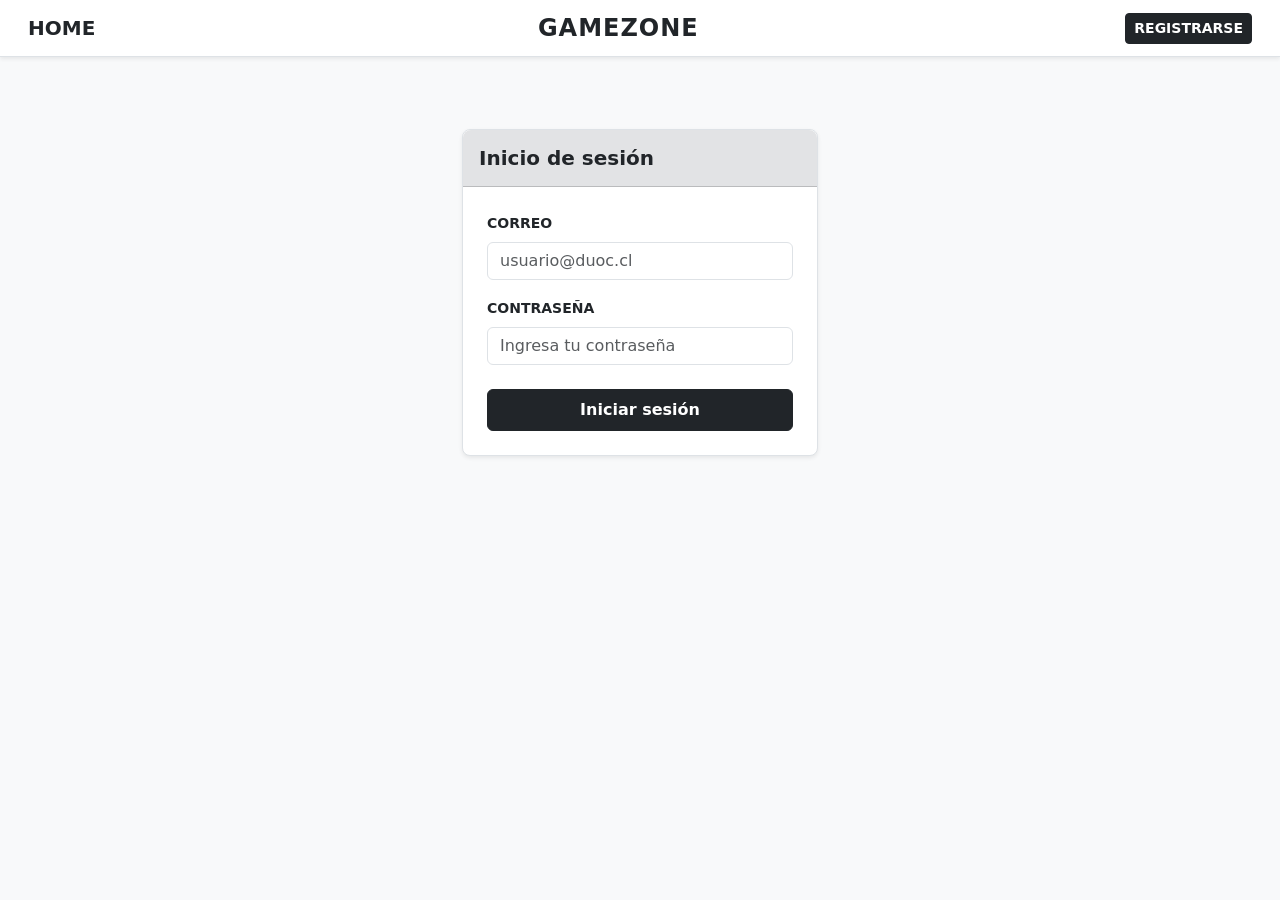
<file: Gamezone/index.html>
<!DOCTYPE html>
<html lang="es">
<head>
    <meta charset="UTF-8">
    <meta name="viewport" content="width=device-width, initial-scale=1.0">
    <title>GAMEZONE - Iniciar Sesión</title>
    <link href="https://cdn.jsdelivr.net/npm/bootstrap@5.3.3/dist/css/bootstrap.min.css" rel="stylesheet">
    <link rel="stylesheet" href="estilo.css">
</head>
<body class="bg-light">

    <nav class="navbar bg-white border-bottom shadow-sm px-3 mb-4">
        <div class="container-fluid d-flex justify-content-between align-items-center">
            <a class="navbar-brand fw-bold text-dark text-decoration-none" href="index.html">HOME</a>
            <span class="h4 mb-0 fw-bold">GAMEZONE</span>
            <a href="registro.html" class="btn btn-dark btn-sm fw-semibold">REGISTRARSE</a>
        </div>
    </nav>

    <main class="container my-5">
        <div class="row justify-content-center">
            <div class="col-12 col-md-6 col-lg-4">
                
                <div class="card shadow-sm border">
                    <div class="card-header bg-secondary-subtle py-3">
                        <h2 class="h5 mb-0 fw-bold text-dark">Inicio de sesión</h2>
                    </div>

                    <div class="card-body p-4">
                        <form id="formLogin" novalidate>

                            <div class="mb-3">
                                <label for="loginCorreo" class="form-label fw-bold small">CORREO</label>
                                <input type="email" class="form-control" id="loginCorreo" placeholder="usuario@duoc.cl">
                            </div>

                            <div class="mb-3">
                                <label for="loginPassword" class="form-label fw-bold small">CONTRASEÑA</label>
                                <input type="password" class="form-control" id="loginPassword" placeholder="Ingresa tu contraseña">
                            </div>

                            <div class="alert alert-danger small py-2 d-none" id="errorLogin" role="alert"></div>
                            <div class="alert alert-success small py-2 d-none" id="exitoLogin" role="alert"></div>

                            <button type="submit" id="btnLogin" class="btn btn-dark w-100 py-2 fw-bold mt-2">Iniciar sesión</button>
                        </form>
                    </div>
                </div>

            </div>
        </div>
    </main>

    <script src="https://cdn.jsdelivr.net/npm/bootstrap@5.3.3/dist/js/bootstrap.bundle.min.js"></script>
    <script src="login.js"></script>
</body>
</html>
</file>
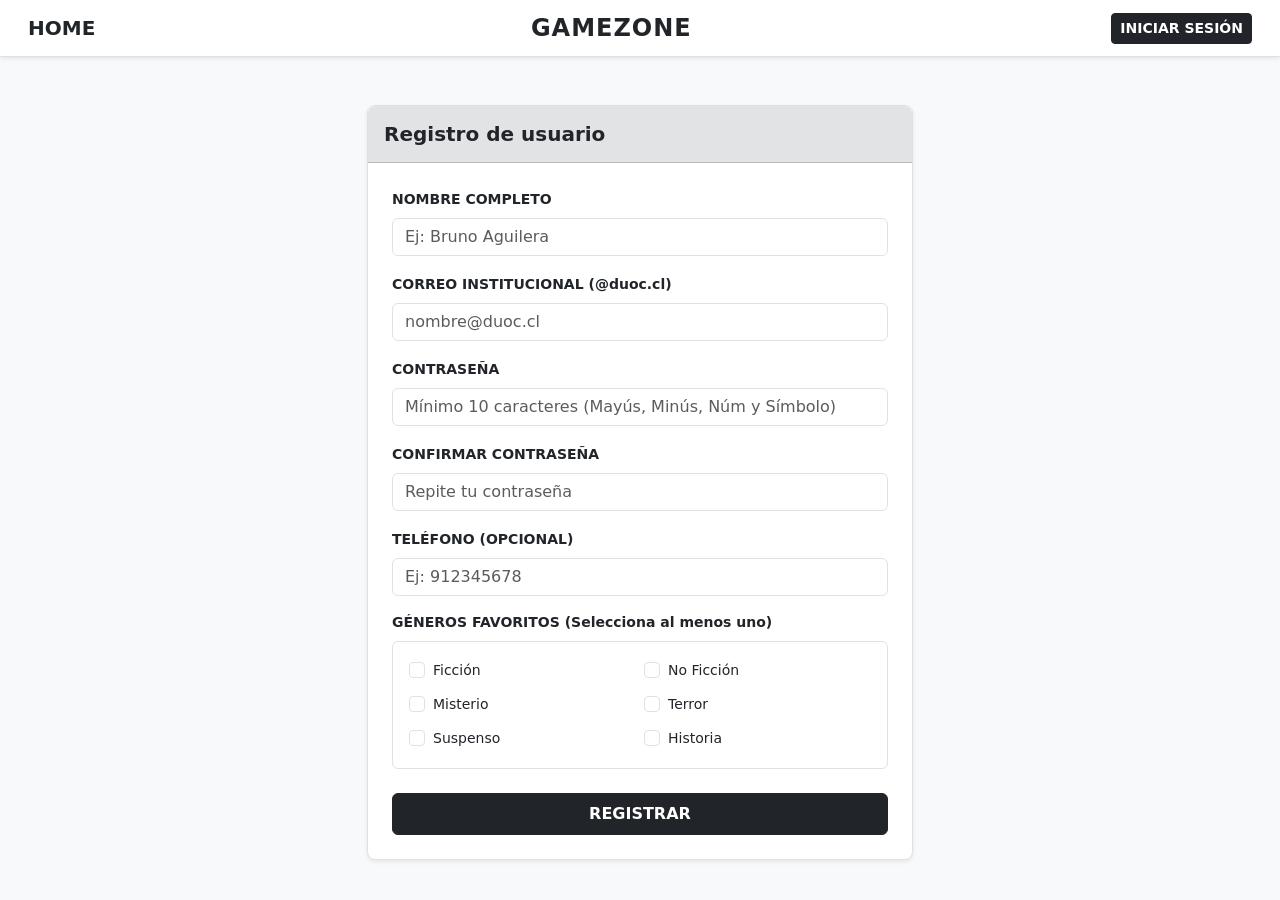
<file: Gamezone/registro.html>
<!DOCTYPE html>
<html lang="es">
<head>
    <meta charset="UTF-8">
    <meta name="viewport" content="width=device-width, initial-scale=1.0">
    <title>GAMEZONE - Registro</title>
    <!-- conexion bootstrap -->
    <link href="https://cdn.jsdelivr.net/npm/bootstrap@5.3.3/dist/css/bootstrap.min.css" rel="stylesheet">
    <link rel="stylesheet" href="estilo.css">
</head>
<body class="bg-light">

    <nav class="navbar bg-white border-bottom shadow-sm px-3 mb-4">
        <div class="container-fluid d-flex justify-content-between align-items-center">
            <a class="navbar-brand fw-bold text-dark text-decoration-none" href="index.html">HOME</a>
            <span class="h4 mb-0 fw-bold">GAMEZONE</span>
            <a href="index.html" class="btn btn-dark btn-sm fw-semibold">INICIAR SESIÓN</a>
        </div>
    </nav>

    <main class="container my-4">
        <div class="row justify-content-center">
            <div class="col-12 col-md-8 col-lg-6">
                
                <div class="card shadow-sm border">
                    <div class="card-header bg-secondary-subtle py-3">
                        <h2 class="h5 mb-0 fw-bold text-dark">Registro de usuario</h2>
                    </div>
                    
                    <div class="card-body p-4">
                        <form id="formRegistro" novalidate>

                        
                            <div class="mb-3">
                                <label for="nombre" class="form-label fw-bold small">NOMBRE COMPLETO</label>
                                <input type="text" class="form-control" id="nombre" maxlength="100" placeholder="Ej: Bruno Aguilera">
                                <div class="text-danger small mt-1" id="errorNombre"></div>
                            </div>

                    
                            <div class="mb-3">
                                <label for="correo" class="form-label fw-bold small">CORREO INSTITUCIONAL (@duoc.cl)</label>
                                <input type="email" class="form-control" id="correo" maxlength="60" placeholder="nombre@duoc.cl">
                                <div class="text-danger small mt-1" id="errorCorreo"></div>
                            </div>

                         
                            <div class="mb-3">
                                <label for="password" class="form-label fw-bold small">CONTRASEÑA</label>
                                <input type="password" class="form-control" id="password" placeholder="Mínimo 10 caracteres (Mayús, Minús, Núm y Símbolo)">
                                <div class="text-danger small mt-1" id="errorPassword"></div>
                            </div>

                  
                            <div class="mb-3">
                                <label for="confirmPassword" class="form-label fw-bold small">CONFIRMAR CONTRASEÑA</label>
                                <input type="password" class="form-control" id="confirmPassword" placeholder="Repite tu contraseña">
                                <div class="text-danger small mt-1" id="errorConfirmPassword"></div>
                            </div>

                         
                            <div class="mb-3">
                                <label for="telefono" class="form-label fw-bold small">TELÉFONO (OPCIONAL)</label>
                                <input type="tel" class="form-control" id="telefono" placeholder="Ej: 912345678">
                                <div class="text-danger small mt-1" id="errorTelefono"></div>
                            </div>

                    
                            <div class="mb-4">
                                <label class="form-label fw-bold small d-block">GÉNEROS FAVORITOS (Selecciona al menos uno)</label>
                                <div class="p-3 border rounded bg-white">
                                    <div class="row g-2">
                                        <div class="col-6">
                                            <div class="form-check">
                                                <input class="form-check-input check-genero" type="checkbox" value="FICCION" id="genFiccion">
                                                <label class="form-check-label small" for="genFiccion">Ficción</label>
                                            </div>
                                        </div>
                                        <div class="col-6">
                                            <div class="form-check">
                                                <input class="form-check-input check-genero" type="checkbox" value="NO FICCION" id="genNoFiccion">
                                                <label class="form-check-label small" for="genNoFiccion">No Ficción</label>
                                            </div>
                                        </div>
                                        <div class="col-6">
                                            <div class="form-check">
                                                <input class="form-check-input check-genero" type="checkbox" value="MISTERIO" id="genMisterio">
                                                <label class="form-check-label small" for="genMisterio">Misterio</label>
                                            </div>
                                        </div>
                                        <div class="col-6">
                                            <div class="form-check">
                                                <input class="form-check-input check-genero" type="checkbox" value="TERROR" id="genTerror">
                                                <label class="form-check-label small" for="genTerror">Terror</label>
                                            </div>
                                        </div>
                                        <div class="col-6">
                                            <div class="form-check">
                                                <input class="form-check-input check-genero" type="checkbox" value="SUSPENSO" id="genSuspenso">
                                                <label class="form-check-label small" for="genSuspenso">Suspenso</label>
                                            </div>
                                        </div>
                                        <div class="col-6">
                                            <div class="form-check">
                                                <input class="form-check-input check-genero" type="checkbox" value="HISTORIA" id="genHistoria">
                                                <label class="form-check-label small" for="genHistoria">Historia</label>
                                            </div>
                                        </div>
                                    </div>
                                </div>
                                <div class="text-danger small mt-1" id="errorGeneros"></div>
                            </div>

                        
                            <button type="submit" id="btnRegistrar" class="btn btn-dark w-100 py-2 fw-bold">REGISTRAR</button>
                            <div class="alert alert-success mt-3 text-center d-none" id="mensajeExito" role="alert"></div>

                        </form>
                    </div>
                </div>

            </div>
        </div>
    </main>

    <script src="https://cdn.jsdelivr.net/npm/bootstrap@5.3.3/dist/js/bootstrap.bundle.min.js"></script>
    <script src="registro.js"></script>
</body>
</html>
</file>
<file: Gamezone/estilo.css>
body {
    min-height: 100vh;
    display: flex;
    flex-direction: column;
    color: #212529;
}

.navbar .h4 {
    letter-spacing: 1px;
}

.card {
    border-radius: 8px;
}

.card-header {
    border-top-left-radius: 8px !important;
    border-top-right-radius: 8px !important;
}
.form-control:focus {
    border-color: #212529;
    box-shadow: 0 0 0 0.2rem rgba(33, 37, 41, 0.15);
}
.form-check-input:checked {
    background-color: #212529;
    border-color: #212529;
}

@media (max-width: 600px) {
    .container {
        padding-left: 12px;
        padding-right: 12px;
    }
    .card-body {
        padding: 20px 16px !important;
    }
}
</file>
